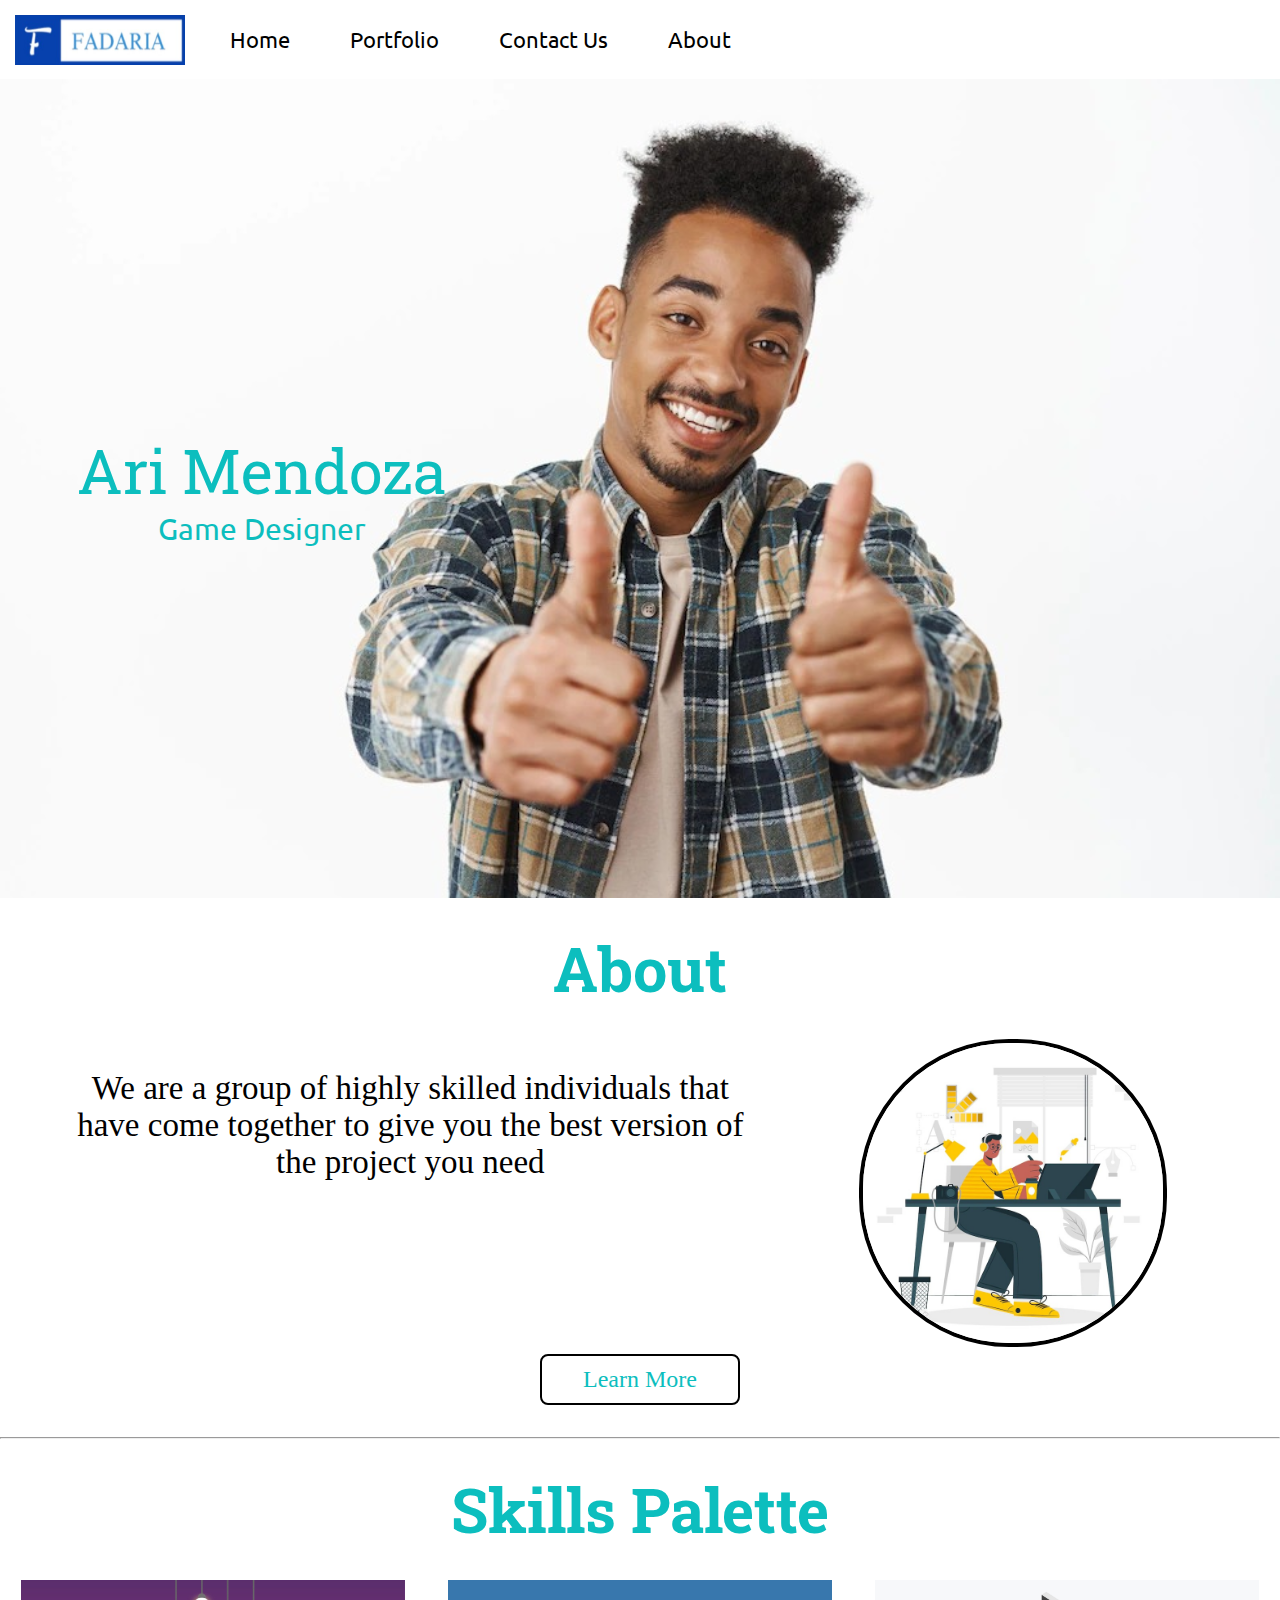
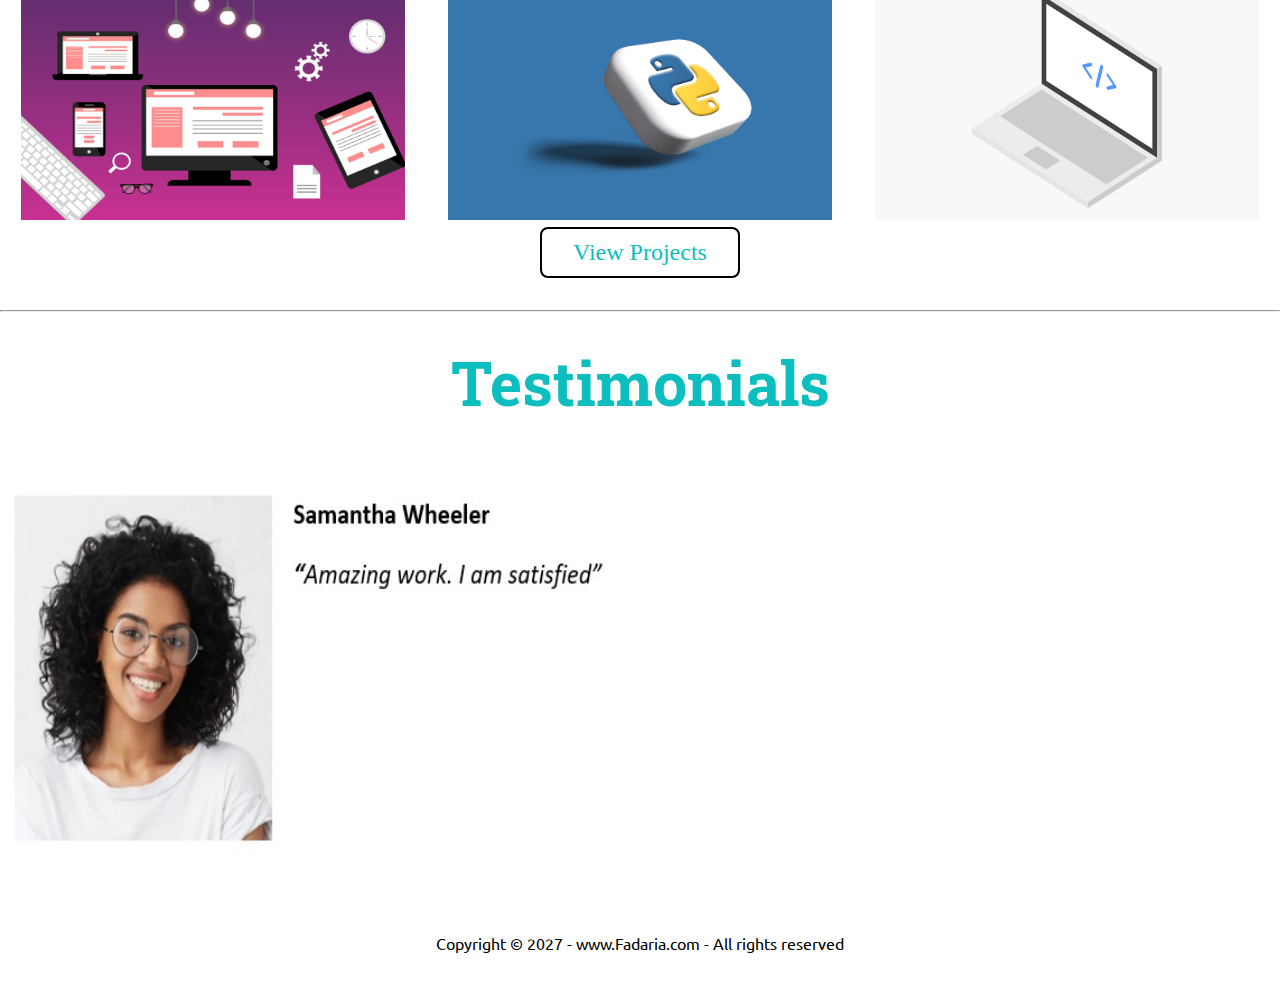
<file: index.html>
<!DOCTYPE html>
<html lang="en">

<head>
    <meta charset="UTF-8">
    <meta name="viewport" content="width=device-width, inital-scale=1.0">
    <link rel="stylesheet" href="./css/style.css">
    <script src="./main.js" defer></script>
    <title>Fadaria - Home</title>
</head>

<body>
    <nav class="navbar background">
        <ul class="nav-list">
            <div class="logo"><img src="img/Fadaria.jpeg" alt="logo"></div>
            <li><a href="./index.html">Home</a></li>
            <li><a href="./portfolio.html">Portfolio</a></li>
            <li><a href="./contact_us.html">Contact Us</a></li>
            <li><a href="./about.html">About</a></li>

        </ul>

    </nav>

    <section class="firstSection">

        <div class="box-fs">
            <p class="text-big">Ari Mendoza</p>
            <p class="text-small">Game Designer</p>
        </div>

    </section>


    <section class="secondSection">

        <h1 class="text-big text-big-sec2">About</h1>

        <div class="big-box">
            <div class="box-main">

                <div class="firstHalf">
                    <p class="text-small2">We are a group of highly skilled individuals that have come together to give you the best version of the project you need</p>

                </div>

                <div class="secondHalf">
                    <img src="./img/person4.jpeg" alt="">
                </div>


            </div>

            <button class="btn btn-home"><a href="./about.html">Learn More</a></button>

        </div>

    </section>

    <hr>

    <section class="sec2">
        <div >
            <h1 class="text-big text-big-sec2">Skills Palette</h1>
        </div>


        <div class="big-box">
            <div class="box">
                <div class="theimg">
                    <img src="./img/website-3374825_1920.jpg">
                    <div class="img-content">

                        <div class="content">
                            <ul class="social">

                            </ul>
                            <h3 class="title">React</h3>

                        </div>
                    </div>
                </div>

                <div class="theimg">
                    <img src="./img/rubaitul-azad-ZIPFteu-R8k-unsplash.jpg">
                    <div class="img-content">

                        <div class="content">
                            <ul class="social">

                            </ul>
                            <h3 class="title">Python</h3>

                        </div>
                    </div>
                </div>

                <div class="theimg">
                    <img src="./img/laptop-3173613_1280.png">
                    <div class="img-content">

                        <div class="content">
                            <ul class="social">

                            </ul>
                            <h3 class="title">Web Designing</h3>

                        </div>
                    </div>
                </div>
            </div>

            <button class="btn btn-home"><a href="./portfolio.html">View Projects</a></button>
        </div>

    </section>

    <hr>

    <section class="sec2">
        
        <div class="intro ">
            <h1 class="text-big text-big-sec2">Testimonials</h1>

            <div class="intro-slideshow">
                <img src="./img/testimonial1.jpeg" alt="image" class="slideshow-img">
                <img src="./img/testimonial2.jpeg" class="slideshow-img">
                <img src="./img/testimonial3.jpeg" class="slideshow-img">
                <img src="./img/testimonial4.jpeg" class="slideshow-img">
            </div>
        </div>
    
    </section>

    <footer>
        <p class="background text-footer">
            Copyright &copy; 2027 - www.Fadaria.com - All rights reserved
        </p>
    </footer>

</body>

</html>
</file>
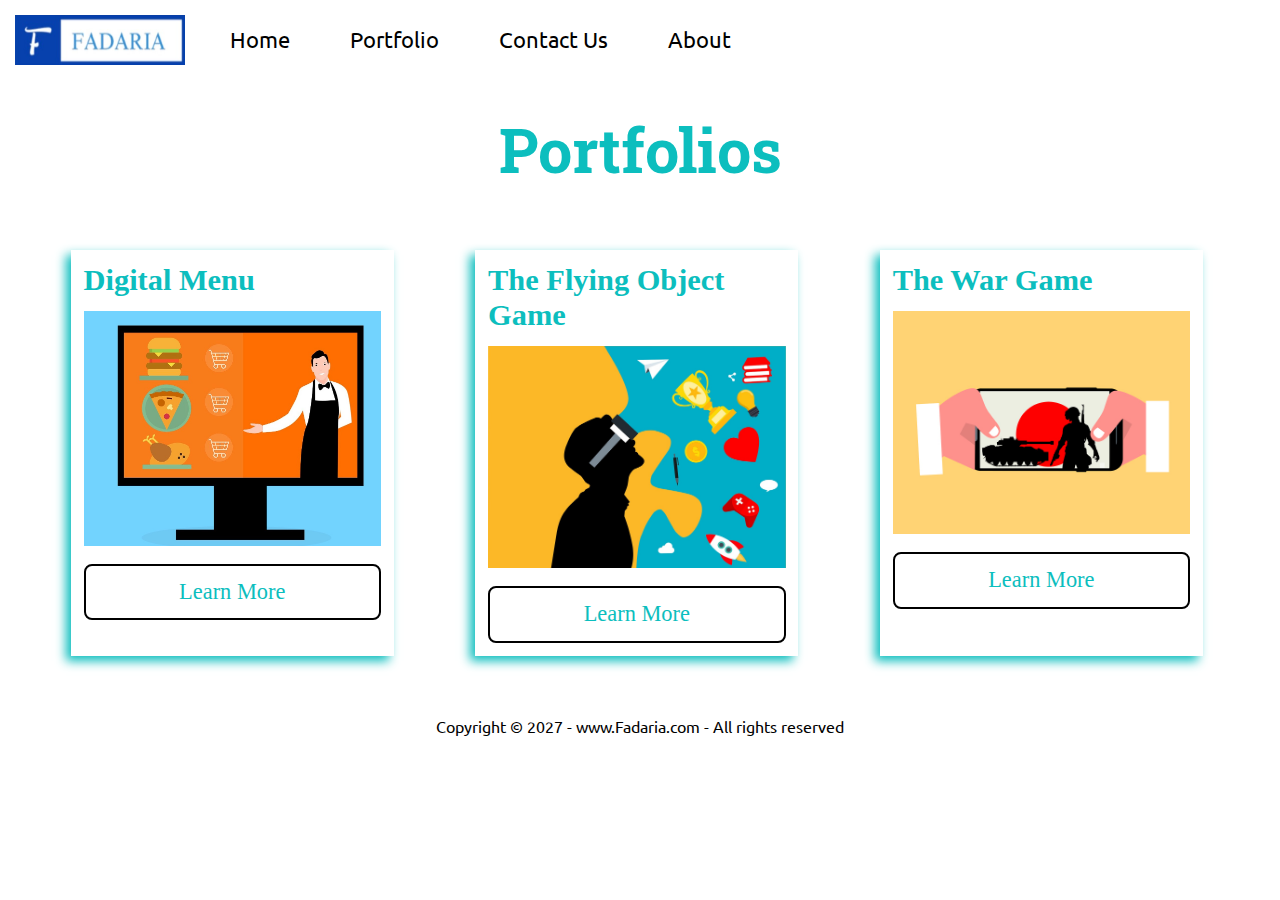
<file: portfolio.html>
<!DOCTYPE html>
<html lang="en">

<head>
    <meta charset="UTF-8">
    <meta name="viewport" content="width=device-width, inital-scale=1.0">
    <link rel="stylesheet" href="./css/portfolio_style.css">
    <!-- <script src="/Implementing/main.js" defer></script> -->
    <title>Portfolio</title>
</head>

<body>
    <nav class="navbar background">
        <ul class="nav-list">
            <div class="logo"><img src="./img/Fadaria.jpeg" alt="logo"></div>
            <li><a href="./index.html">Home</a></li>
            <li><a href="./portfolio.html">Portfolio</a></li>
            <li><a href="./contact_us.html">Contact Us</a></li>
            <li><a href="./about.html">About</a></li>
        </ul>
    </nav>

    <section class="sec1">
        
        <div >
            <h1 class="heading">Portfolios</h1>
        </div>

        <div class="box">
            <div class = "thumbnail">
                <h2 class = "thumbnailtext">Digital Menu</h2>
    
                <img src = "./img/menu1.jpeg" alt = "Portfolio Image">
                <br>
                <a href = "#">
                    <button class = "btn thumbnailbutton1">Learn More</button>
                </a>
            </div>


            <div class = "thumbnail">
                <h2 class = "thumbnailtext">The Flying Object Game</h2>
    
                <img src = "./img/gamesvirtual.jpeg" alt = "Portfolio Image">
                <br>
                <a href="#">
                    <button class = "btn thumbnailbutton1">Learn More</button>
                </a>
            </div>

            <div class = "thumbnail">
                <h2 class = "thumbnailtext">The War Game</h2>
    
                <img src = "./img/wargame.jpeg" alt = "Portfolio Image">
                <br>
                <a href="#">
                    <button class = "btn thumbnailbutton1">Learn More</button>
                </a>
            </div>


        </div>



        

    </section>



    <footer>
        <p class="background text-footer">
        Copyright &copy; 2027 - www.Fadaria.com - All rights reserved
        </p>
    </footer>

</body>

</html>
</file>
<file: css/style.css>
@import url('https://fonts.googleapis.com/css2?family=Ubuntu&display=swap');
@import url('https://fonts.googleapis.com/css2?family=Rubik+Moonrocks&family=Ubuntu&display=swap');
@import url('https://fonts.googleapis.com/css2?family=Quicksand:wght@500&family=Rubik+Moonrocks&family=Ubuntu&display=swap');
@import url('https://fonts.googleapis.com/css2?family=Quicksand:wght@500&family=Roboto+Slab:wght@500&family=Rubik+Moonrocks&family=Ubuntu&display=swap');

*{
    margin:0;
    padding: 0;
    font-family: 'Segoe UI', Tahoma, Geneva, Verdana, sans-serif;
}

.logo{
    width: 20%;
    display: flex;
    justify-content: center;
    align-items: center;
    min-width: 200px;
}

.logo img{
    width: 85%;
    height: 50px;
    border: 3px solid white;
}

.navbar{
    display: flex;
    align-items: center;
    /* position: sticky; */
    top: 0;
    cursor: pointer;
    /* z-index: 1; */
    
}

.nav-list{
    width: 70%;
    display: flex;
    align-items: center;
}

.nav-list li{
    list-style: none;
    padding: 26px 30px;
}

.nav-list li a{
    text-decoration: none;
    color: black;
    font-size: 1.4rem;
    font-family: 'Ubuntu', sans-serif;
}

.nav-list li a:hover{
    color: rgb(12 190 190);
}

.background{
    background: white;
    background-size: cover;
    background-blend-mode: darken;
}

.firstSection{
    height: 91vh;
    display: flex;
    
    align-items: center;
    background: url("../img/person3.jpeg");

    background-size: cover;
    background-blend-mode: darken; 

}

.box-fs{
    display: flex;
   
    justify-content: center;
    align-items: center;
    color: rgb(0, 0, 0);
    font-family: 'Courier New', Courier, monospace;
    margin-left: 6%;
    flex-direction: column;
    
    height: 600px;

}



.text-big{
    /* text-shadow: 0px 0.04em 1.3em orange; */
    font-size: 3.81rem;
    font-family: 'Roboto Slab', serif;
    color: rgb(12 190 190);

}

.text-small{
    font-size: 1.875rem;
    color: rgb(12 190 190);
    font-family: 'Ubuntu', sans-serif;

}

.btn{
    margin: 7px 3px;
    border: 2px solid black;
    border-radius: 8px;
    background: none;
    /* color: rgb(12 190 190); */
    cursor: pointer;
    font-family: "Raleway";


}

.btn:hover a{
    color: black;
}

.btn a{
    text-decoration: none;
    /* color: white; */
    color: rgb(12 190 190);
    font-family: "Raleway";
    font-size: 1.5rem;
}

.btn-sm{
    padding: 6px 10px;
    vertical-align: middle;

}

.btn-home{
    width: 13%; 
    padding: 0.625em;
    font-size: 1rem;
    margin-bottom: 2em;
    min-width: 200px;
}

.btn-home:hover{
    background: rgb(12 190 190);;
    color: black;
    transform: scale(1.03);
    transition: 0.60s;
    /* border: 2px solid black; */
}




.secondSection{
    background: white;
}

.big-box{
    display: flex;
    flex-direction: column;
    justify-content: center;
    align-items: center;
}

.firstHalf{
    padding-bottom: 1rem;
}

.secondHalf{
width: 30%;

}
.secondHalf img{
    border: 4px solid black;
    border-radius: 9.375em;
    display: block;
    margin: auto;

}

.box-main{
    
    color: white;
    font-family: 'Segoe UI', Tahoma, Geneva, Verdana, sans-serif;
    background: none;
    width: 100%;
    display: flex;
    flex-direction: row;
    justify-content: space-evenly;
    align-items: center;
}

.box-main img{
    width: 300px;
    height: 300px;
}

.text-big-sec2{
    text-align: center;
    padding: 30px 0px;
}


.text-small2{
    font-size: 33px;
    text-align:center;
    margin: auto;
    max-width: 670px;
    margin-bottom: 20px;
    height: 210px;
    color: black;
    font-family: "Raleway";

}

.btn-about{
    width: 20%;
}
.btn-about:hover{
    background: orange;
    color: black;
    transform: scale(1.03);
    transition: 0.60s;
    border: 2px solid black;
}



/* starttt */ /*iceberg*/

.words{
    text-align: center;
    font-size: 2.5rem;
    padding: 1.125em;
    color: orange;
    /* text-shadow: 0px 0.04em 1.3em orange; */
    /* font-family: 'Times New Roman', Times, serif; */
    font-family: "Raleway";

}
.theimg img{
  height: 2.5in;
  width: 100%;
  display:block;
  padding: 0;
  margin: 0;
 
}



.theimg{
  width: 30%;
  position: relative;
  
}

.theimg .img-content{
    height: 100%;
    width: 100%;
    position: absolute;
    top:0;
    left: 0;
    /* font-style: italic; */

    color: white;
}
.theimg .img-content:before,
.theimg .img-content:after{
    content: "";
    width: 72%;
    height: 47%;
    background-color: rgb(12 190 190);;
    position: absolute;
    left:0;
    right:0;
    margin:auto;
    transition: all 0.5s;
    opacity:0;

}
.theimg .img-content:before{
    top:-20%;
    width: 96.5%;

}
.theimg .img-content:after{
    bottom:-20%;
    width: 96.5%;

}

.theimg:hover .img-content:before{
    top:3%;
    opacity:0.8;

}
.theimg:hover .img-content:after{
    bottom:3%;
    opacity:0.8;

}
.theimg .img-content .content{
    width:100%;
    position: absolute;
    height: 45px;
    top:0;
    bottom:0;
    left:0;
    right:0;
    margin:auto;
    z-index:1;
   text-align: center;

   opacity: 0;

}


.theimg:hover .img-content .content{

   opacity: 1;
  
}

.title{
    font-size: 3rem;
   margin-top: -2%;
   font-family: "Raleway";
   


}

.box{
    display: flex;
    justify-content: space-around;
    align-items: center;
    flex-direction: row;
    margin: auto;
    width: 100%;
}


/* enddd */


/* slideshow */

.intro{
    display: flex;
    flex-direction: column;

}

.intro-slideshow img{
  height: 50vh;
  width:100%;
  display:none;

}


.text-big-sec3{
    color: orange;
    text-align: center;
    margin: 2% 0;
    text-shadow: 0px 0.04em 1.3em orange;

}



/* footer*/

.text-footer{
    text-align: center;
    padding: 30px 0;
    font-family: 'Ubuntu', sans-serif;
    display: flex;
    justify-content: center;
    color: black;
}



@media (max-width:1140px){

    .nav-list{
        display: flex;
        flex-direction: column;
        align-items: center;
        width: 100%;
        
    }

    .navbar{
        position: relative;
    }

    /* seperation*/
    .firstHalf{
        width: 100%;
    }
    .secondHalf{
        width: 100%;
        }
        .secondHalf img{
            width: 100%;
            border: 4px solid black;
            border-radius: 150px;
            display: block;
            margin: auto;
        
        }

        
        .box-main{
            
            color: white;
            font-family: 'Segoe UI', Tahoma, Geneva, Verdana, sans-serif;
            background: none;
            width: 100%;
            display: flex;
            flex-direction: column;
            justify-content: center;
            align-items: center;
            margin: auto;
        }
        
        .box-main img{
            width: 300px;
            height: 300px;
        }



    /* seperation*/

    .theimg{
        width: 45%;
        position: relative;
        margin-top: 2em;
        min-width: 350px;

       
      }
      .theimg img{
          
          width: 100%;
          display:block;
          min-width: 350px;
         
        }

      .box{
        display: flex;
        flex-direction: column;
      }


}
</file>
<file: css/portfolio_style.css>
@import url('https://fonts.googleapis.com/css2?family=Ubuntu&display=swap');
@import url('https://fonts.googleapis.com/css2?family=Rubik+Moonrocks&family=Ubuntu&display=swap');
@import url('https://fonts.googleapis.com/css2?family=Quicksand:wght@500&family=Rubik+Moonrocks&family=Ubuntu&display=swap');
@import url('https://fonts.googleapis.com/css2?family=Quicksand:wght@500&family=Roboto+Slab:wght@500&family=Rubik+Moonrocks&family=Ubuntu&display=swap');



*{
    margin:0;
    padding: 0;
    font-family: 'Segoe UI', Tahoma, Geneva, Verdana, sans-serif;
}

.logo{
    width: 20%;
    display: flex;
    justify-content: center;
    align-items: center;
    min-width: 200px;
}

.logo img{
    width: 85%;
    height: 50px;
    border: 3px solid white;
}

.navbar{
    display: flex;
    align-items: center;
    /* position: sticky; */
    top: 0;
    cursor: pointer;
    /* z-index: 1; */
    
}

.nav-list{
    width: 70%;
    display: flex;
    align-items: center;
}

.nav-list li{
    list-style: none;
    padding: 26px 30px;
}

.nav-list li a{
    text-decoration: none;
    color: black;
    font-size: 1.4rem;
    font-family: 'Ubuntu', sans-serif;
}

.nav-list li a:hover{
    color: rgb(12 190 190);
}

.background{
    background: white;
    background-size: cover;
    background-blend-mode: darken;
}


.sec1{
    background: white;
    background-repeat: no-repeat;
    background-size: cover;
    background-attachment: fixed;
}



.heading{
    font-size: 3.81rem;
    font-family: 'Roboto Slab', serif;
    color: rgb(12 190 190);
    text-align: center;
    padding: 30px 0px;

    /* text-shadow: 0px 0.04em 1.3em orange; */
}

.box{

    padding: 1.875em 1.875em;
    display: flex;
    flex-direction: row;
}



.thumbnail
{
    background-color: white;
    color: rgb(12 190 190);;
    /* font-family: ; */
    width: 26.5%;
    transition: 0.60s;
    box-shadow: -5px 5px 10px rgb(12 190 190);;
    margin: 0 3.33%;
    min-width: 200px;
}

.thumbnail:hover
{
    border-color: transparent;
    transform: scale(1.03);
    transition: 0.60s;
}


.thumbnailtext
{
    font-size: 1.9rem;
    font-family: "Raleway";
    padding: 4% 4%;
}

.thumbnail img 
{
    width: 92%;
    padding: 0 4%;
    display: flex;
    justify-content: center;
    align-items: center;
}


.btn{
    padding: 0.6em 1.2em;
    border: 2px solid black;
    border-radius: 8px;
    background: none;
    color: rgb(12 190 190);;
    cursor: pointer;
    font-family: "Raleway";
    font-size: 1.4rem;
    
}

.btn-sm{
    padding: 6px 10px;
    vertical-align: middle;

}

.thumbnailbutton1 
{
    
    transition: 0.6s;
    width: 92%;
    margin-left: 4%;
    margin-bottom: 4%;

}

.thumbnailbutton1:hover 
{
color: black;
background-color: rgb(12 190 190);
transition: 0.6s;
border: 2px solid black;
}


.text-footer{
    text-align: center;
    padding: 30px 0;
    font-family: 'Ubuntu', sans-serif;
    display: flex;
    justify-content: center;
    color: black;
}

@media (max-width:1140px){
    .box{
        display: flex;
        flex-direction: column;
        align-items: center;
        padding: 0;
    }

    .thumbnail{
        margin-bottom: 5%;
        min-width: 350px;
    }

    .nav-list{
        display: flex;
        flex-direction: column;
        align-items: center;
        width: 100%;
        
    }

    .navbar{
        position: relative;
    }
}
</file>
